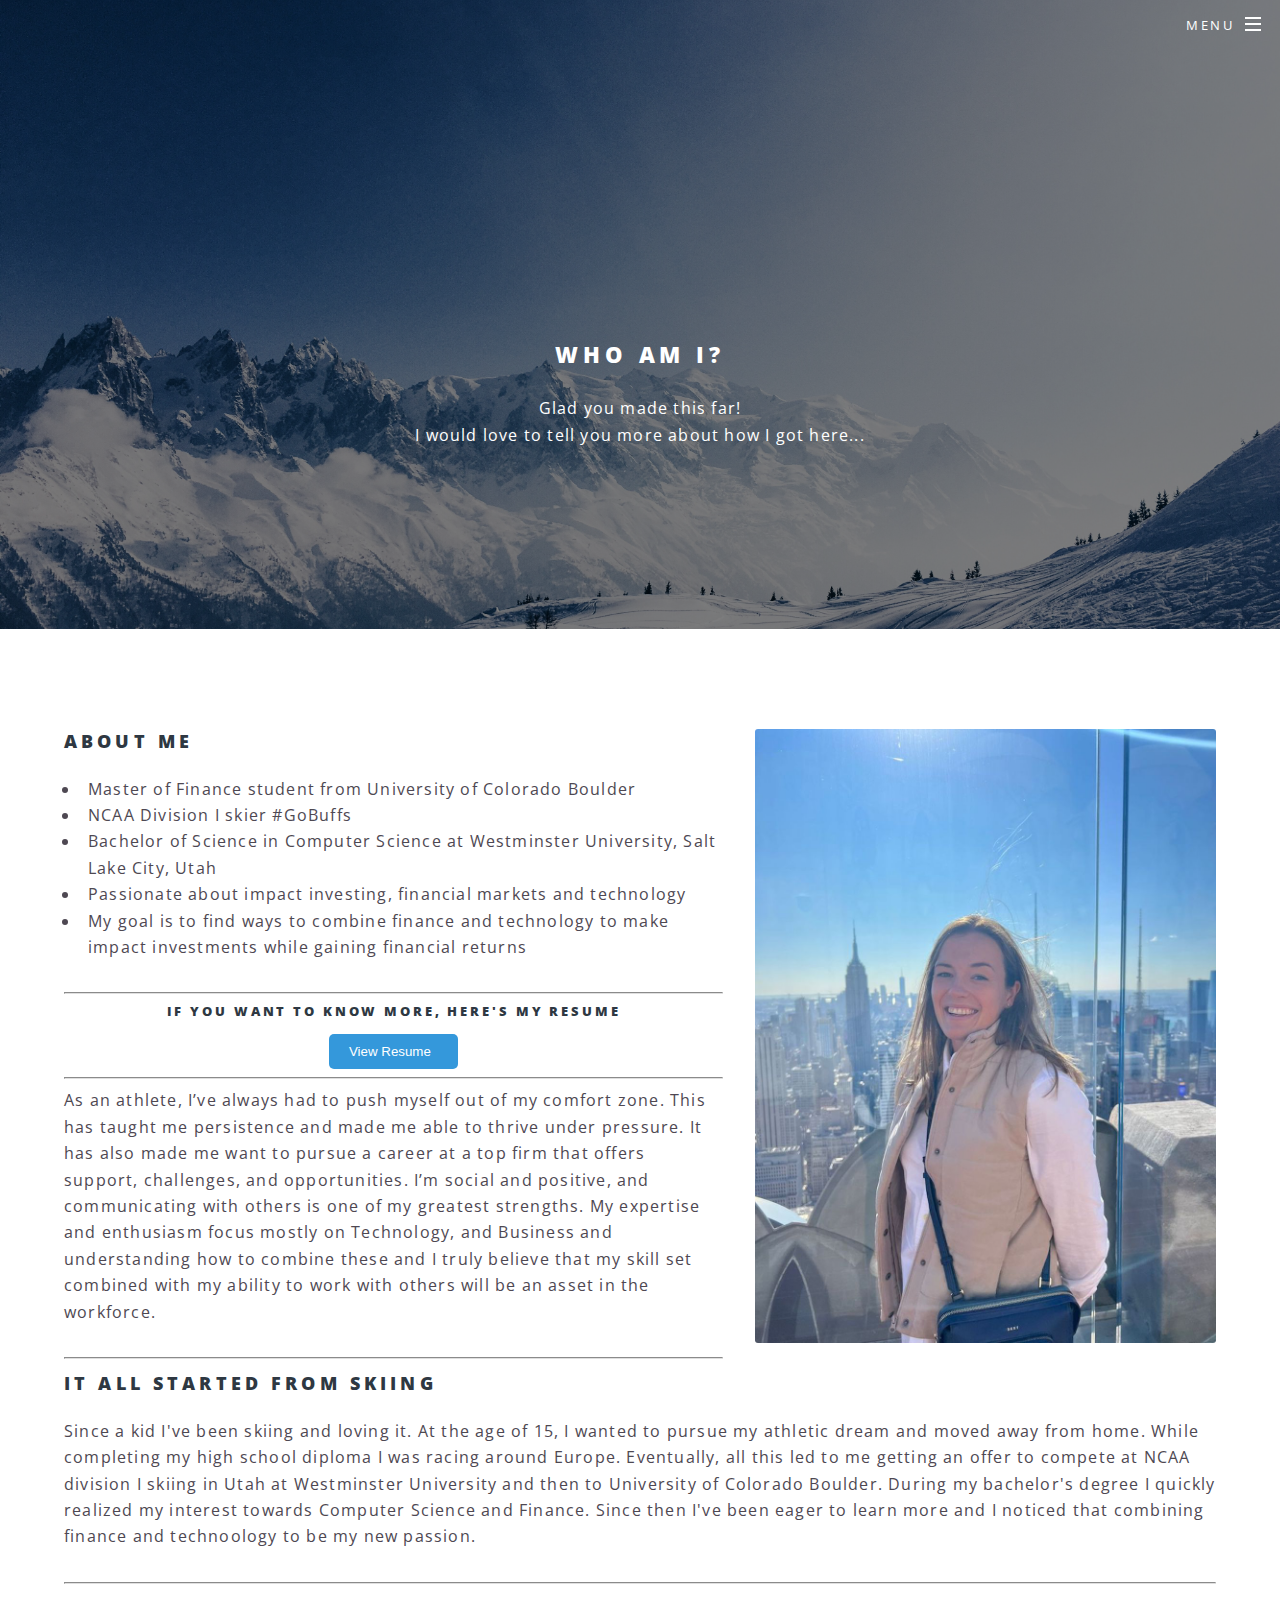
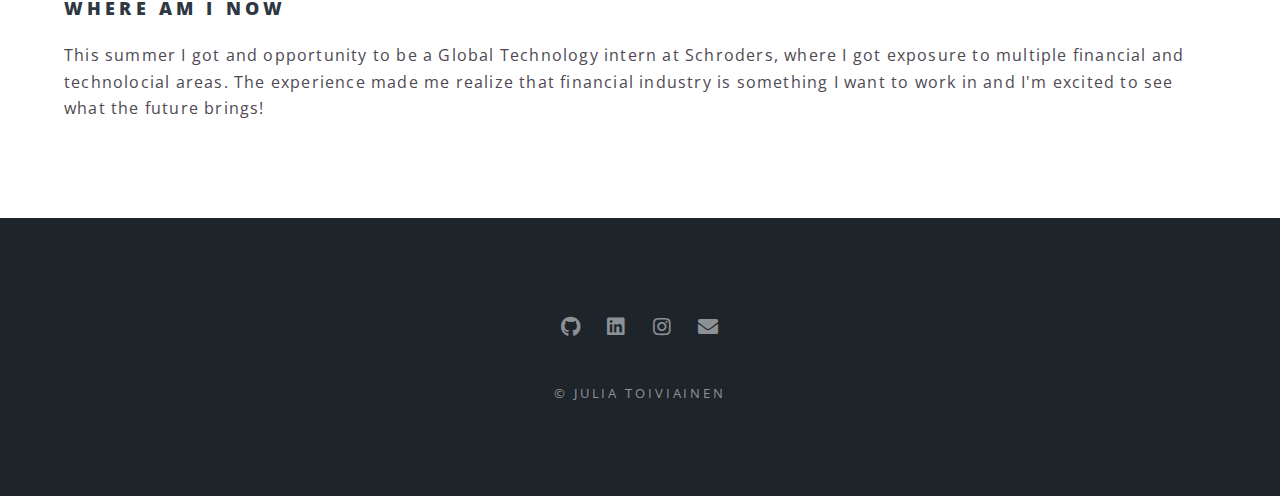
<file: aboutMe.html>
<!DOCTYPE HTML>
<!--
	Spectral by HTML5 UP
	html5up.net | @ajlkn
	Free for personal and commercial use under the CCA 3.0 license (html5up.net/license)
-->
<html>
	<head>
		<title>About Me</title>
		<meta charset="utf-8" />
		<meta name="viewport" content="width=device-width, initial-scale=1, user-scalable=no" />
		<link rel="stylesheet" href="assets/css/main.css" />
		<noscript><link rel="stylesheet" href="assets/css/noscript.css" /></noscript>
	</head>
	<body class="is-preload">

		<!-- Page Wrapper -->
			<div id="page-wrapper">

				<!-- Main -->
					<article id="main">
						<!-- Header -->
						<header id="header">
							<!-- <h1><a href="index.html">Back To Main Page</a></h1> -->
								<nav id="nav">
									<ul>
										<li class="special">
											<a href="#menu" class="menuToggle"><span>Menu</span></a>
											<div id="menu">
												<ul>
													<li><a href="index.html">Home</a></li>
													<li><a href="aboutMe.html">About Me</a></li>
													<li><a href="connect.html">Contact</a></li>
												</ul>
											</div>
										</li>
									</ul>
								</nav>
						</header>


						<header id="main-header">
								<h2>Who am I?</h2>
								<p>Glad you made this far! <br/>I would love to tell you more about how I got here...</p>
								<br></br>
							</header>
						
						<section class="wrapper style5">
							<div class="inner">
								<section id="one">
									<div class="row">
										<div class="col-6 col-12-medium">
											<div class="image right">
												<img src="images/Profile.jpeg" alt="" />
											</div>
											<h3>About Me</h3>
											<ul>
												<li>Master of Finance student from University of Colorado Boulder</li>
												<li>NCAA Division I skier #GoBuffs</li>
												<li>Bachelor of Science in Computer Science at Westminster University, Salt Lake City, Utah</li>
												<li>Passionate about impact investing, financial markets and technology</li>
												<li>My goal is to find ways to combine finance and technology to  make impact investments while gaining financial returns</li>
											</ul>
										</div>
									</div>
									<hr/>

									<div class="space">
										<script>
										    function openResume() {
										      var popup = window.open("images/Julia Toiviainen.pdf", "Resume", "width=800, height=1200");
										    }
										</script>
											<h5> If you want to know more, here's my resume</h5>
										  <button class="button" onclick="openResume()">View Resume&nbsp;&nbsp;</button>
									</div>
									<hr/>

									<p>
										As an athlete, I’ve always had to push myself out of my comfort zone. 
										This has taught me persistence and made me able to thrive under pressure. 
										It has also made me want to pursue a career at a top firm that offers support, challenges, and opportunities. 
										I’m social and positive, and communicating with others is one of my greatest strengths. 
										My expertise and enthusiasm focus mostly on Technology, and Business and understanding how to combine these and 
										I truly believe that my skill set combined with my ability to work with others will be an asset in the workforce. 
									</p>
									<hr />
								</section>
								<h3>It all started from skiing</h3>
								<p>Since a kid I've been skiing and loving it. At the age of 15, I wanted to pursue my athletic dream and moved away from home. While completing my high school diploma I was racing around Europe. Eventually, all this led to me getting an offer to compete at NCAA division I skiing in Utah at Westminster University and then to University of Colorado Boulder. 
									During my bachelor's degree I quickly realized my interest towards Computer Science and Finance. Since then I've been eager to learn more and I noticed that combining finance and technoology to be my new passion.</p>
								<hr />
								<h3>Where am I now</h3>
								<p>This summer I got and opportunity to be a Global Technology intern at Schroders, where I got exposure to multiple financial and technolocial areas. 
									The experience made me realize that financial industry is something I want to work in and I'm excited to see what the future brings!</p>
									
							</div>
						</section>
					</article>

				<!-- Footer -->
				<footer id="footer">
					<ul class="icons">
						<!--fix linked in logo and email-->
						<li><a href="https://github.com/JuliaToiviainen" class="icon brands fa-github"><span class="label">Github</span></a></li>
						<li><a href="https://www.linkedin.com/in/juliatoiviainen/" class="icon brands fa-linkedin"><span class="label">LinkedIn</span></a></li>
						<li><a href="https://www.instagram.com/jupex/?hl=en" class="icon brands fa-instagram"><span class="label">Instagram</span></a></li>
						<li><a href="julia.toiviainen@gmail.com" class="icon solid fa-envelope"><span class="label">Email</span></a></li>
					</ul>
					<ul class="copyright">
						<li>&copy; Julia Toiviainen</li>
					</ul>
				</footer>

			</div>

		<!-- Scripts -->
			<script src="assets/js/jquery.min.js"></script>
			<script src="assets/js/jquery.scrollex.min.js"></script>
			<script src="assets/js/jquery.scrolly.min.js"></script>
			<script src="assets/js/browser.min.js"></script>
			<script src="assets/js/breakpoints.min.js"></script>
			<script src="assets/js/util.js"></script>
			<script src="assets/js/main.js"></script>

	</body>
</html>
</file>
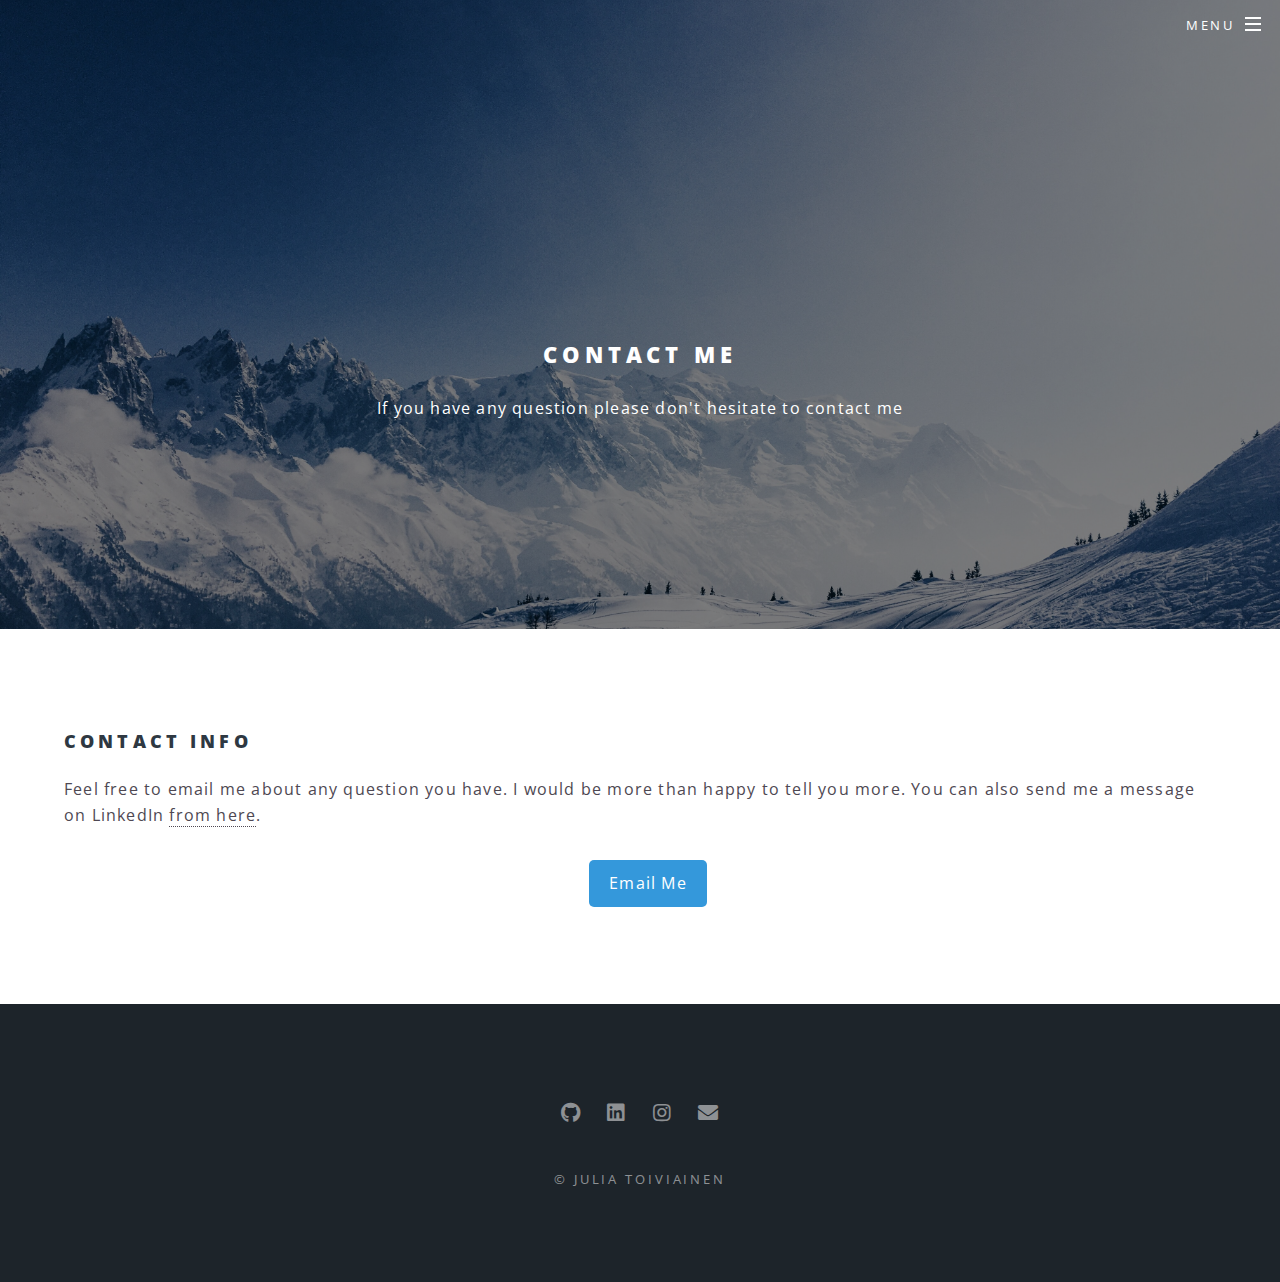
<file: connect.html>
<!DOCTYPE HTML>
<!--
	Spectral by HTML5 UP
	html5up.net | @ajlkn
	Free for personal and commercial use under the CCA 3.0 license (html5up.net/license)
-->
<html>
	<head>
		<title>Contact</title>
		<meta charset="utf-8" />
		<meta name="viewport" content="width=device-width, initial-scale=1, user-scalable=no" />
		<link rel="stylesheet" href="assets/css/main.css" />
		<noscript><link rel="stylesheet" href="assets/css/noscript.css" /></noscript>
	</head>
	<body class="is-preload">

		<!-- Page Wrapper -->
			<div id="page-wrapper">

				<!-- Header -->
					<header id="header">
						<h1><a href="index.html">Main Page</a></h1>
						<nav id="nav">
							<ul>
								<li class="special">
									<a href="#menu" class="menuToggle"><span>Menu</span></a>
									<div id="menu">
										<ul>
											<li><a href="index.html">Home</a></li>
											<li><a href="aboutMe.html">About Me</a></li>
											<li><a href="connect.html">Contact</a></li>
										</ul>
									</div>
								</li>
							</ul>
						</nav>
					</header>

					<!-- Main -->
					<article id="main">
						<!-- Header -->
						<header id="header">
								<nav id="nav">
									<ul>
										<li class="special">
											<a href="#menu" class="menuToggle"><span>Menu</span></a>
											<div id="menu">
												<ul>
													<li><a href="index.html">Home</a></li>
													<li><a href="aboutMe.html">About Me</a></li>
													<li><a href="connect.html">Contact</a></li>
												</ul>
											</div>
										</li>
									</ul>
								</nav>
						</header>


						<header id="main-header">
							<h2>Contact Me</h2>
							<p>If you have any question please don't hesitate to contact me
								<br></br>
								<br></br>
							</p>
						</header>
						
						<section class="wrapper style5">
							<div class="inner">

								<section>
									<h3>Contact Info</h3>
									<p>Feel free to email me about any question you have. I would be more than happy to tell you more. 
										You can also send me a message on LinkedIn <a href="https://www.linkedin.com/in/juliatoiviainen/">from here</a>.
									</p>
								<section>
									
									<div class="space">
										<ul class="actions">
												<a href="mailto:julia.toiviainen@gmail.com">
											<input button type="submit" value="Email Me" class="button" />
										</ul>
									</div>
									</form>
								</section>
					</article>

				<!-- Footer -->
					<footer id="footer">
						<ul class="icons">
							<!--fix linked in logo and email-->
							<li><a href="https://github.com/JuliaToiviainen" class="icon brands fa-github"><span class="label">Github</span></a></li>
							<li><a href="https://www.linkedin.com/in/juliatoiviainen/" class="icon brands fa-linkedin"><span class="label">LinkedIn</span></a></li>
							<li><a href="https://www.instagram.com/jupex/?hl=en" class="icon brands fa-instagram"><span class="label">Instagram</span></a></li>
							<li><a href="julia.toiviainen@gmail.com" class="icon solid fa-envelope"><span class="label">Email</span></a></li>
						</ul>
						<ul class="copyright">
							<li>&copy; Julia Toiviainen</li>
						</ul>
					</footer>

			</div>

		<!-- Scripts -->
			<script src="assets/js/jquery.min.js"></script>
			<script src="assets/js/jquery.scrollex.min.js"></script>
			<script src="assets/js/jquery.scrolly.min.js"></script>
			<script src="assets/js/browser.min.js"></script>
			<script src="assets/js/breakpoints.min.js"></script>
			<script src="assets/js/util.js"></script>
			<script src="assets/js/main.js"></script>

	</body>
</html>
</file>
<file: assets/css/noscript.css>
/*
	Spectral by HTML5 UP
	html5up.net | @ajlkn
	Free for personal and commercial use under the CCA 3.0 license (html5up.net/license)
*/

/* Banner */

	body.is-preload #banner h2 {
		-moz-transform: none;
		-webkit-transform: none;
		-ms-transform: none;
		transform: none;
		opacity: 1;
	}

		body.is-preload #banner h2:before, body.is-preload #banner h2:after {
			width: 100%;
		}

	body.is-preload #banner .more {
		-moz-transform: none;
		-webkit-transform: none;
		-ms-transform: none;
		transform: none;
		opacity: 1;
	}

	body.is-preload #banner:after {
		opacity: 0;
	}
</file>
<file: assets/css/main.css>
@import url(fontawesome-all.min.css);
@import url("https://fonts.googleapis.com/css?family=Open+Sans:400,400italic,600,600italic,800,800italic");

/*
	Spectral by HTML5 UP
	html5up.net | @ajlkn
	Free for personal and commercial use under the CCA 3.0 license (html5up.net/license)
	Modified by @JuliaToiviainen
*/

html, body, div, span, applet, object,
iframe, h1, h2, h3, h4, h5, h6, p, blockquote,
pre, a, abbr, acronym, address, big, cite,
code, del, dfn, em, img, ins, kbd, q, s, samp,
small, strike, strong, sub, sup, tt, var, b,
u, i, center, dl, dt, dd, ol, ul, li, fieldset,
form, label, legend, table, caption, tbody,
tfoot, thead, tr, th, td, article, aside,
canvas, details, embed, figure, figcaption,
footer, header, hgroup, menu, nav, output, ruby,
section, summary, time, mark, audio, video {
	margin: 0;
	padding: 0;
	border: 0;
	font-size: 100%;
	font: inherit;
	vertical-align: baseline;}

article, aside, details, figcaption, figure,
footer, header, hgroup, menu, nav, section {
	display: block;}

body {
	line-height: 1;
}

ol, ul {
	list-style: none;
}


/* Basic */

	@-ms-viewport {
		width: device-width;
	}

	html {
		box-sizing: border-box;
	}

	*, *:before, *:after {
		box-sizing: inherit;
	}

	body {
		background: #2e3842;
	}

		body.is-preload *, body.is-preload *:before, body.is-preload *:after {
			-moz-animation: none !important;
			-webkit-animation: none !important;
			-ms-animation: none !important;
			animation: none !important;
			-moz-transition: none !important;
			-webkit-transition: none !important;
			-ms-transition: none !important;
			transition: none !important;
		}

	body, input, select, textarea {
		color: #fff;
		font-family: "Open Sans", Helvetica, sans-serif;
		font-size: 15pt;
		font-weight: 400;
		letter-spacing: 0.075em;
		line-height: 1.65em;
	}

		@media screen and (max-width: 1680px) {

			body, input, select, textarea {
				font-size: 13pt;
			}

		}

		@media screen and (max-width: 1280px) {

			body, input, select, textarea {
				font-size: 12pt;
			}

		}

		@media screen and (max-width: 736px) {

			body, input, select, textarea {
				font-size: 11pt;
				letter-spacing: 0.0375em;
			}

		}

	a {
		-moz-transition: color 0.2s ease, border-bottom-color 0.2s ease;
		-webkit-transition: color 0.2s ease, border-bottom-color 0.2s ease;
		-ms-transition: color 0.2s ease, border-bottom-color 0.2s ease;
		transition: color 0.2s ease, border-bottom-color 0.2s ease;
		border-bottom: dotted 1px;
		color: inherit;
		text-decoration: none;
	}

		a:hover {
			border-bottom-color: transparent;
		}

	strong, b {
		color: #fff;
		font-weight: 600;
	}

	em, i {
		font-style: italic;
	}

	p {
		margin: 0 0 2em 0;
	}

	h1, h2, h3, h4, h5, h6 {
		color: #fff;
		font-weight: 800;
		letter-spacing: 0.225em;
		line-height: 1em;
		margin: 0 0 1em 0;
		text-transform: uppercase;
	}

		h1 a, h2 a, h3 a, h4 a, h5 a, h6 a {
			color: inherit;
			text-decoration: none;
		}

	h2 {
		font-size: 1.35em;
		line-height: 1.75em;
	}

		@media screen and (max-width: 736px) {

			h2 {
				font-size: 1.1em;
				line-height: 1.65em;
			}

		}

	h3 {
		font-size: 1.15em;
		line-height: 1.75em;
	}

		@media screen and (max-width: 736px) {

			h3 {
				font-size: 1em;
				line-height: 1.65em;
			}

		}

	h4 {
		font-size: 1em;
		line-height: 1.5em;
	}

	h5 {
		font-size: 0.8em;
		line-height: 1.5em;
	}

	h6 {
		font-size: 0.7em;
		line-height: 1.5em;
	}



	.align-left {
		text-align: left;
	}

	.align-center {
		text-align: center;
	}

	.align-right {
		text-align: right;
	}



/* Section/Article */

	section.special, article.special {
		text-align: center;
	}

	

/* Icon */

	.icon {
		text-decoration: none;
		border-bottom: none;
		position: relative;
	}

		.icon:before {
			-moz-osx-font-smoothing: grayscale;
			-webkit-font-smoothing: antialiased;
			display: inline-block;
			font-style: normal;
			font-variant: normal;
			text-rendering: auto;
			line-height: 1;
			text-transform: none !important;
			font-family: 'Font Awesome 5 Free';
			font-weight: 400;
		}

		.icon > .label {
			display: none;
		}

		.icon:before {
			line-height: inherit;
		}

		.icon.solid:before {
			font-weight: 900;
		}

		.icon.brands:before {
			font-family: 'Font Awesome 5 Brands';
		}

		.icon.major {
			-moz-transform: rotate(-45deg);
			-webkit-transform: rotate(-45deg);
			-ms-transform: rotate(-45deg);
			transform: rotate(-45deg);
			border-radius: 3px;
			border: solid 2px #fff;
			display: inline-block;
			font-size: 1.35em;
			height: calc(3em + 2px);
			line-height: 3em;
			text-align: center;
			width: calc(3em + 2px);
		}

			.icon.major:before {
				-moz-transform: rotate(45deg);
				-webkit-transform: rotate(45deg);
				-ms-transform: rotate(45deg);
				transform: rotate(45deg);
				display: inline-block;
				font-size: 1.5em;
			}

			@media screen and (max-width: 736px) {

				.icon.major {
					font-size: 1em;
				}

			}

		.icon.style1 {
			color: #00ffcc;
		}

		.icon.style2 {
			color: #00f0ff;
		}

		.icon.style3 {
			color: #76ddff;
		}

/* Image */

	.image {
		border-radius: 3px;
		border: 0;
		display: inline-block;
		position: relative;
	}

		.image img {
			border-radius: 3px;
			display: block;
		}

		.image.left {
			float: left;
			margin: 0 2em 2em 0;
			top: 0.25em;
		}

		.image.right {
			float: right;
			margin: 0 0 2em 2em;
			top: 0.25em;
		}

		.image.left, .image.right {
			max-width: 40%;
		}

			.image.left img, .image.right img {
				width: 100%;
			}

		.image.fit {
			display: block;
			margin: 0 0 2em 0;
			width: 100%;
		}

			.image.fit img {
				width: 100%;
			}


/* List */

	ol {
		list-style: decimal;
		margin: 0 0 2em 0;
		padding-left: 1.25em;
	}

		ol li {
			padding-left: 0.25em;
		}

	ul {
		list-style: disc;
		margin: 0 0 2em 0;
		padding-left: 1em;
	}

		ul li {
			padding-left: 0.5em;
		}

		ul.alt {
			list-style: none;
			padding-left: 0;
		}

			ul.alt li {
				border-top: solid 1px #fff;
				padding: 0.5em 0;
			}

				ul.alt li:first-child {
					border-top: 0;
					padding-top: 0;
				}

	dl {
		margin: 0 0 2em 0;
	}


/* Icons */

	ul.icons {
		cursor: default;
		list-style: none;
		padding-left: 0;
	}

		ul.icons li {
			display: inline-block;
			padding: 0 1em 0 0;
		}

			ul.icons li:last-child {
				padding-right: 0 !important;
			}

		ul.icons.major {
			padding: 1em 0;
		}

			ul.icons.major li {
				padding-right: 3.5em;
			}

				@media screen and (max-width: 736px) {

					ul.icons.major li {
						padding: 0 1em !important;
					}

				}


/* Button Need to complete!!*/
	.button {
		display: inline-block;
		padding: 10px 20px;
		background-color: #3498db;
		color: #fff;
		text-align: center;
		text-decoration: none;
		border-radius: 5px;
		border: none;
		cursor: pointer;
		transition: background-color 0.3s ease;
	}
	.button:hover {
		background-color: #2980b9;
	}			
	.space {
		display: flex;
		flex-direction: column;
		align-items: center;
		text-align: center;
	}
	

/* Features */

	.features {
		display: -moz-flex;
		display: -webkit-flex;
		display: -ms-flex;
		display: flex;
		-moz-flex-wrap: wrap;
		-webkit-flex-wrap: wrap;
		-ms-flex-wrap: wrap;
		flex-wrap: wrap;
		-moz-justify-content: center;
		-webkit-justify-content: center;
		-ms-justify-content: center;
		justify-content: center;
		list-style: none;
		padding: 0;
		width: 100%;
	}

		.features li {
			padding: 4em 4em 2em 6em ;
			display: block;
			position: relative;
			text-align: left;
			width: 50%;
		}

			.features li:nth-child(1) {
				background-color: rgba(0, 0, 0, 0.035);
			}

			.features li:nth-child(2) {
				background-color: rgba(0, 0, 0, 0.07);
			}

			.features li:nth-child(3) {
				background-color: rgba(0, 0, 0, 0.105);
			}

			.features li:nth-child(4) {
				background-color: rgba(0, 0, 0, 0.14);
			}

			.features li:nth-child(5) {
				background-color: rgba(0, 0, 0, 0.175);
			}

			.features li:nth-child(6) {
				background-color: rgba(0, 0, 0, 0.21);
			}

			.features li:before {
				display: block;
				color: #00ffcc;
				position: absolute;
				left: 1.75em;
				top: 2.75em;
				font-size: 1.5em;
			}

			.features li:nth-child(1) {
				border-top-left-radius: 3px;
			}


			@media screen and (max-width: 980px) {

				.features li {
					padding: 3em 2em 1em 2em ;
					text-align: center;
				}

					.features li:before {
						left: 0;
						margin: 0 0 1em 0;
						position: relative;
						top: 0;
					}

			}

			@media screen and (max-width: 736px) {

				.features li {
					padding: 3em 0 1em 0 ;
					background-color: transparent !important;
					border-top: solid 2px #fff;
					width: 100%;
				}

					.features li:first-child {
						border-top: 0;
					}

			}

/* Spotlight */

	.spotlight {
		-moz-align-items: center;
		-webkit-align-items: center;
		-ms-align-items: center;
		align-items: center;
		display: -moz-flex;
		display: -webkit-flex;
		display: -ms-flex;
		display: flex;
	}

		.spotlight .image {
			-moz-order: 1;
			-webkit-order: 1;
			-ms-order: 1;
			order: 1;
			border-radius: 0;
			width: 40%;
		}

			.spotlight .image img {
				border-radius: 0;
				width: 100%;
			}

		.spotlight .content {
			padding: 2em 4em 0.1em 4em ;
			-moz-order: 2;
			-webkit-order: 2;
			-ms-order: 2;
			order: 2;
			max-width: 48em;
			width: 60%;
		}

		.spotlight:nth-child(2n) {
			-moz-flex-direction: row-reverse;
			-webkit-flex-direction: row-reverse;
			-ms-flex-direction: row-reverse;
			flex-direction: row-reverse;
		}

		.spotlight:nth-child(1) {
			background-color: rgba(0, 0, 0, 0.075);
		}


		@media screen and (max-width: 1280px) {

			.spotlight .image {
				width: 45%;
			}

			.spotlight .content {
				width: 55%;
			}

		}

		@media screen and (max-width: 980px) {

			.spotlight {
				display: block;
			}

				.spotlight br {
					display: none;
				}

				.spotlight .image {
					width: 100%;
				}

				.spotlight .content {
					padding: 4em 3em 2em 3em ;
					max-width: none;
					text-align: center;
					width: 100%;
				}

		}

		@media screen and (max-width: 736px) {

			.spotlight .content {
				padding: 3em 2em 1em 2em ;
			}

		} 

/* Wrapper */

	.wrapper {
		padding: 6em 0 4em 0 ;
	}

		.wrapper > .inner {
			width: 60em;
			margin: 0 auto;
		}

			@media screen and (max-width: 1280px) {

				.wrapper > .inner {
					width: 90%;
				}

			}

			@media screen and (max-width: 980px) {

				.wrapper > .inner {
					width: 100%;
				}

			}

		.wrapper.alt {
			padding: 0;
		}

		.wrapper.style1 {
			background-color: #21b2a6;
			color: #c8ece9;
		}

			.wrapper.style1 strong, .wrapper.style1 b {
				color: #ffffff;
			}

			.wrapper.style1 h2, .wrapper.style1 h3, .wrapper.style1 h4, .wrapper.style1 h5, .wrapper.style1 h6 {
				color: #ffffff;
			}

			.wrapper.style1 hr {
				border-color: rgba(0, 0, 0, 0.125);
			}

			.wrapper.style1 blockquote {
				border-color: rgba(0, 0, 0, 0.125);
			}

			.wrapper.style1 code {
				background: rgba(255, 255, 255, 0.075);
			}

			.wrapper.style1 header p {
				color: #a6e0db;
			}

			.wrapper.style1 header.major h2, .wrapper.style1 header.major h3, .wrapper.style1 header.major h4, .wrapper.style1 header.major h5, .wrapper.style1 header.major h6 {
				border-color: rgba(0, 0, 0, 0.125);
			}

			.wrapper.style1 header.major p {
				color: #c8ece9;
			}

			.wrapper.style1 label {
				color: #ffffff;
			}			

			.wrapper.style1 .icon.major {
				border-color: rgba(0, 0, 0, 0.125);
			}

			

		.wrapper.style2 {
			background-color: #2e3842;
		}

		/* purple skills box */
		
		.wrapper.style3 {
			background-color: #505393;
			color: #d3d4e4;
		}

			
		.wrapper.style4 {
			background-color: transparent;
		}

		.wrapper.style5 {
			background-color: #ffffff;
			color: #4E4852;
		}

			.wrapper.style5 strong, .wrapper.style5 b {
				color: #2E3842;
			}

			.wrapper.style5 h2, .wrapper.style5 h3, .wrapper.style5 h4, .wrapper.style5 h5, .wrapper.style5 h6 {
				color: #2E3842;
			}

			.wrapper.style5 hr {
				border-color: #dfdfdf;
			}

			.wrapper.style5 blockquote {
				border-color: #dfdfdf;
			}

			.wrapper.style5 code {
				background: rgba(0, 0, 0, 0.0375);
			}

			.wrapper.style5 header p {
				color: #8E8892;
			}

			.wrapper.style5 header.major h2, .wrapper.style5 header.major h3, .wrapper.style5 header.major h4, .wrapper.style5 header.major h5, .wrapper.style5 header.major h6 {
				border-color: #dfdfdf;
			}

			.wrapper.style5 header.major p {
				color: #4E4852;
			}

			.wrapper.style5 label {
				color: #2E3842;
			}

	

/* Page Wrapper + Menu */

	#page-wrapper {
		-moz-transition: opacity 0.5s ease;
		-webkit-transition: opacity 0.5s ease;
		-ms-transition: opacity 0.5s ease;
		transition: opacity 0.5s ease;
		opacity: 1;
		padding-top: 3em;
	}

		#page-wrapper:before {
			background: rgba(0, 0, 0, 0);
			content: '';
			display: block;
			display: none;
			height: 100%;
			left: 0;
			position: fixed;
			top: 0;
			width: 100%;
			z-index: 10001;
		}

	#menu {
		-moz-transform: translateX(20em);
		-webkit-transform: translateX(20em);
		-ms-transform: translateX(20em);
		transform: translateX(20em);
		-moz-transition: -moz-transform 0.5s ease;
		-webkit-transition: -webkit-transform 0.5s ease;
		-ms-transition: -ms-transform 0.5s ease;
		transition: transform 0.5s ease;
		-webkit-overflow-scrolling: touch;
		background: #21b2a6;
		color: #ffffff;
		height: 100%;
		max-width: 80%;
		overflow-y: auto;
		padding: 3em 2em;
		position: fixed;
		right: 0;
		top: 0;
		width: 20em;
		z-index: 10002;
	}

		#menu ul {
			list-style: none;
			padding: 0;
		}

			#menu ul > li {
				border-top: solid 1px rgba(0, 0, 0, 0.125);
				margin: 0.5em 0 0 0;
				padding: 0.5em 0 0 0;
			}

				#menu ul > li:first-child {
					border-top: 0 !important;
					margin-top: 0 !important;
					padding-top: 0 !important;
				}

				#menu ul > li > a {
					border: 0;
					color: inherit;
					display: block;
					font-size: 0.8em;
					letter-spacing: 0.225em;
					outline: 0;
					text-decoration: none;
					text-transform: uppercase;
				}

					@media screen and (max-width: 736px) {

						#menu ul > li > a {
							line-height: 3em;
						}

					}

		#menu .close {
			background-image: url("images/close.svg");
			background-position: 4.85em 1em;
			background-repeat: no-repeat;
			border: 0;
			cursor: pointer;
			display: block;
			height: 3em;
			position: absolute;
			right: 0;
			top: 0;
			vertical-align: middle;
			width: 7em;
		}

		@media screen and (max-width: 736px) {

			#menu {
				padding: 3em 1.5em;
			}

		}

	body.is-menu-visible #page-wrapper {
		opacity: 0.35;
	}

		body.is-menu-visible #page-wrapper:before {
			display: block;
		}

	body.is-menu-visible #menu {
		-moz-transform: translateX(0);
		-webkit-transform: translateX(0);
		-ms-transform: translateX(0);
		transform: translateX(0);
	}

/* Header */

	#main-header {
		margin-top: 10em; /*how big the picture on the landind page */
	}
	#header {
		-moz-transition: background-color 0.2s ease;
		-webkit-transition: background-color 0.2s ease;
		-ms-transition: background-color 0.2s ease;
		transition: background-color 0.2s ease;
		background: transparent;
		height: 3em;
		left: 0;
		line-height: 3em;
		position: absolute; /* fixing the background picture position*/
		top: 0;
		width: 100%;
		z-index: 10000;
	}

		#header h1 {
			-moz-transition: opacity 0.2s ease;
			-webkit-transition: opacity 0.2s ease;
			-ms-transition: opacity 0.2s ease;
			transition: opacity 0.2s ease;
			height: inherit;
			left: 1.25em;
			line-height: inherit;
			position: absolute;
			top: 0;
		}

			#header h1 a {
				border: 0;
				display: block;
				height: inherit;
				line-height: inherit;
			}

				@media screen and (max-width: 736px) {

					#header h1 a {
						font-size: 0.8em;
					}

				}

		#header nav {
			height: inherit;
			line-height: inherit;
			position: absolute;
			right: 0;
			top: 0;
		}

			#header nav > ul {
				list-style: none;
				margin: 0;
				padding: 0;
				white-space: nowrap;
			}

				#header nav > ul > li {
					display: inline-block;
					padding: 0;
				}

					#header nav > ul > li > a {
						border: 0;
						color: #fff;
						display: block;
						font-size: 0.8em;
						letter-spacing: 0.225em;
						padding: 0 1.5em;
						text-transform: uppercase;
					}

						#header nav > ul > li > a.menuToggle {
							outline: 0;
							position: relative;
						}

							#header nav > ul > li > a.menuToggle:after {
								background-image: url("images/bars.svg");
								background-position: right center;
								background-repeat: no-repeat;
								content: '';
								display: inline-block;
								height: 3.75em;
								vertical-align: top;
								width: 2em;
							}

							@media screen and (max-width: 736px) {

								#header nav > ul > li > a.menuToggle {
									padding: 0 1.5em;
								}

									#header nav > ul > li > a.menuToggle span {
										display: none;
									}

							}

						@media screen and (max-width: 736px) {

							#header nav > ul > li > a {
								padding: 0 0 0 1.5em;
							}

						}

					#header nav > ul > li:first-child {
						margin-left: 0;
					}

		#header.alt {
			background: transparent;
		}

			#header.alt h1 {
				pointer-events: none;
				opacity: 0;
			}

/* Banner */

	#banner {
		display: -moz-flex;
		display: -webkit-flex;
		display: -ms-flex;
		display: flex;
		-moz-flex-direction: column;
		-webkit-flex-direction: column;
		-ms-flex-direction: column;
		flex-direction: column;
		-moz-justify-content: center;
		-webkit-justify-content: center;
		-ms-justify-content: center;
		justify-content: center;
		cursor: default;
		height: 100vh;
		min-height: 35em;
		overflow: hidden;
		position: relative;
		text-align: center;
	}

		#banner h2 {
			-moz-transform: scale(1);
			-webkit-transform: scale(1);
			-ms-transform: scale(1);
			transform: scale(1);
			-moz-transition: -moz-transform 0.5s ease, opacity 0.5s ease;
			-webkit-transition: -webkit-transform 0.5s ease, opacity 0.5s ease;
			-ms-transition: -ms-transform 0.5s ease, opacity 0.5s ease;
			transition: transform 0.5s ease, opacity 0.5s ease;
			display: inline-block;
			font-size: 1.75em;
			opacity: 1;
			padding: 0.35em 1em;
			position: relative;
			z-index: 1;
		}

			#banner h2:before, #banner h2:after {
				-moz-transition: width 0.85s ease;
				-webkit-transition: width 0.85s ease;
				-ms-transition: width 0.85s ease;
				transition: width 0.85s ease;
				-moz-transition-delay: 0.25s;
				-webkit-transition-delay: 0.25s;
				-ms-transition-delay: 0.25s;
				transition-delay: 0.25s;
				background: #fff;
				content: '';
				display: block;
				height: 2px;
				position: absolute;
				width: 100%;
			}

			#banner h2:before {
				top: 0;
				left: 0;
			}

			#banner h2:after {
				bottom: 0;
				right: 0;
			}

		#banner p {
			letter-spacing: 0.225em;
			text-transform: uppercase;
		}

			#banner p a {
				color: inherit;
			}

		#banner .more {
			-moz-transition: -moz-transform 0.75s ease, opacity 0.75s ease;
			-webkit-transition: -webkit-transform 0.75s ease, opacity 0.75s ease;
			-ms-transition: -ms-transform 0.75s ease, opacity 0.75s ease;
			transition: transform 0.75s ease, opacity 0.75s ease;
			-moz-transition-delay: 3.5s;
			-webkit-transition-delay: 3.5s;
			-ms-transition-delay: 3.5s;
			transition-delay: 3.5s;
			-moz-transform: translateY(0);
			-webkit-transform: translateY(0);
			-ms-transform: translateY(0);
			transform: translateY(0);
			border: none;
			bottom: 0;
			color: inherit;
			font-size: 0.8em;
			height: 8.5em;
			left: 50%;
			letter-spacing: 0.225em;
			margin-left: -8.5em;
			opacity: 1;
			outline: 0;
			padding-left: 0.225em;
			position: absolute;
			text-align: center;
			text-transform: uppercase;
			width: 16em;
			z-index: 1;
		}

			#banner .more:after {
				background-image: url("images/arrow.svg");
				background-position: center;
				background-repeat: no-repeat;
				background-size: contain;
				bottom: 4em;
				content: '';
				display: block;
				height: 1.5em;
				left: 50%;
				margin: 0 0 0 -0.75em;
				position: absolute;
				width: 1.5em;
			}

		#banner:after {
			pointer-events: none;
			-moz-transition: opacity 3s ease-in-out;
			-webkit-transition: opacity 3s ease-in-out;
			-ms-transition: opacity 3s ease-in-out;
			transition: opacity 3s ease-in-out;
			-moz-transition-delay: 1.25s;
			-webkit-transition-delay: 1.25s;
			-ms-transition-delay: 1.25s;
			transition-delay: 1.25s;
			content: '';
			background: #2e3842;
			display: block;
			width: 100%;
			height: 100%;
			position: absolute;
			left: 0;
			top: 0;
			opacity: 0;
		}

		@media screen and (max-width: 736px) {

			#banner {
				padding: 7em 3em 5em 3em ;
				height: auto;
				min-height: 0;
			}

				#banner h2 {
					font-size: 1.25em;
				}

				#banner br {
					display: none;
				}

				#banner .more {
					display: none;
				}

		}

	body.is-preload #banner h2 {
		-moz-transform: scale(0.95);
		-webkit-transform: scale(0.95);
		-ms-transform: scale(0.95);
		transform: scale(0.95);
		opacity: 0;
	}

		body.is-preload #banner h2:before, body.is-preload #banner h2:after {
			width: 0;
		}

	body.is-preload #banner .more {
		-moz-transform: translateY(8.5em);
		-webkit-transform: translateY(8.5em);
		-ms-transform: translateY(8.5em);
		transform: translateY(8.5em);
		opacity: 0;
	}

	body.is-preload #banner:after {
		opacity: 1;
	}



/* Main */

	#main > header {
		padding: 12em 0 10em 0 ;
		background-image: -moz-linear-gradient(top, rgba(0,0,0,0.5), rgba(0,0,0,0.5)), url("../../images/banner.jpg");
		background-image: -webkit-linear-gradient(top, rgba(0,0,0,0.5), rgba(0,0,0,0.5)), url("../../images/winter.jpg");
		background-image: -ms-linear-gradient(top, rgba(0,0,0,0.5), rgba(0,0,0,0.5)), url("../../images/banner.jpg");
		background-image: linear-gradient(top, rgba(0,0,0,0.5), rgba(0,0,0,0.5)), url("../../images/banner.jpg");
		background-attachment: fixed;
		background-position: center center;
		background-repeat: no-repeat;
		background-size: cover;
		text-align: center;
	}
	#banner {
		padding: 12em 0 10em 0 ;
		background-image: -moz-linear-gradient(top, rgba(0,0,0,0.5), rgba(0,0,0,0.5)), url("../../images/banner.jpg");
		background-image: -webkit-linear-gradient(top, rgba(0,0,0,0.5), rgba(0,0,0,0.5)), url("../../images/starts.jpg");
		background-image: -ms-linear-gradient(top, rgba(0,0,0,0.5), rgba(0,0,0,0.5)), url("../../images/banner.jpg");
		background-image: linear-gradient(top, rgba(0,0,0,0.5), rgba(0,0,0,0.5)), url("../../images/banner.jpg");
		background-attachment: fixed;
		background-position: center center;
		background-repeat: no-repeat;
		background-size: cover;
		text-align: center;
	}

		/* #main > header h2 {
			font-size: 1.75em;
			margin: 0 0 0.5em 0;
		}

		#main > header p {
			color: inherit;
			letter-spacing: 0.225em;
			text-transform: uppercase;
			top: 0;
		}

			#main > header p a {
				color: inherit;

			} */

		@media screen and (max-width: 1680px) {

			#main > header {
				padding: 10em 0 8em 0 ;
			}

		}

		@media screen and (max-width: 1280px) {

			#main > header {
				padding: 8em 3em 6em 3em ;
			}

		}

		@media screen and (max-width: 980px) {

			#main > header {
				padding: 10em 3em 8em 3em ;
			}

		}

		@media screen and (max-width: 736px) {

			#main > header {
				padding: 5em 3em 3em 3em ;
			}

				#main > header h2 {
					font-size: 1.25em;
					margin: 0 0 1em 0;
				}

		}

	body.is-mobile #main > header {
		background-attachment: scroll;
	}

/* Footer */

	#footer {
		padding: 6em 0 4em 0 ;
		background-color: #1d242a;
		text-align: center;
	}

		#footer .icons {
			font-size: 1.25em;
		}

			#footer .icons a {
				color: rgba(255, 255, 255, 0.5);
			}

				#footer .icons a:hover {
					color: #fff;
				}

		#footer .copyright {
			color: rgba(255, 255, 255, 0.5);
			font-size: 0.8em;
			letter-spacing: 0.225em;
			list-style: none;
			padding: 0;
			text-transform: uppercase;
		}

			#footer .copyright li {
				border-left: solid 1px rgba(255, 255, 255, 0.5);
				display: inline-block;
				line-height: 1em;
				margin-left: 1em;
				padding-left: 1em;
			}

				#footer .copyright li:first-child {
					border-left: 0;
					margin-left: 0;
					padding-left: 0;
				}

				#footer .copyright li a {
					color: inherit;
				}

					#footer .copyright li a:hover {
						color: #fff;
					}

				@media screen and (max-width: 480px) {

					#footer .copyright li {
						border: 0;
						display: block;
						line-height: 1.65em;
						margin: 0;
						padding: 0.5em 0;
					}

				}

		@media screen and (max-width: 980px) {

			#footer {
				padding: 4em 3em 2em 3em ;
			}

		}

		@media screen and (max-width: 736px) {

			#footer {
				padding: 3em 2em 1em 2em ;
			}

		}

/* Landing */

	body.landing #page-wrapper {
		background-image: -moz-linear-gradient(top, rgba(0,0,0,0.5), rgba(0,0,0,0.5)), url("../../images/banner.jpg");
		background-image: -webkit-linear-gradient(top, rgba(0,0,0,0.5), rgba(0,0,0,0.5)), url("../../images/banner.jpg");
		background-image: -ms-linear-gradient(top, rgba(0,0,0,0.5), rgba(0,0,0,0.5)), url("../../images/banner.jpg");
		background-image: linear-gradient(top, rgba(0,0,0,0.5), rgba(0,0,0,0.5)), url("../../images/banner.jpg");
		background-attachment: fixed;
		background-position: center center;
		background-repeat: no-repeat;
		background-size: cover;
		padding-top: 0;
	}

	body.landing #footer {
		background-color: rgba(29, 36, 42, 0.9);
	}

	body.is-mobile.landing #page-wrapper {
		background: none;
	}

	body.is-mobile.landing #banner,
	body.is-mobile.landing .wrapper.style4 {
		background-image: -moz-linear-gradient(top, rgba(0,0,0,0.5), rgba(0,0,0,0.5)), url("../../images/banner.jpg");
		background-image: -webkit-linear-gradient(top, rgba(0,0,0,0.5), rgba(0,0,0,0.5)), url("../../images/banner.jpg");
		background-image: -ms-linear-gradient(top, rgba(0,0,0,0.5), rgba(0,0,0,0.5)), url("../../images/starts.jpg");
		background-image: linear-gradient(top, rgba(0,0,0,0.5), rgba(0,0,0,0.5)), url("../../images/banner.jpg");
		background-position: center center;
		background-repeat: no-repeat;
		background-size: cover;
	}

	body.is-mobile.landing #footer {
		background-color: #1d242a;
	}
</file>
